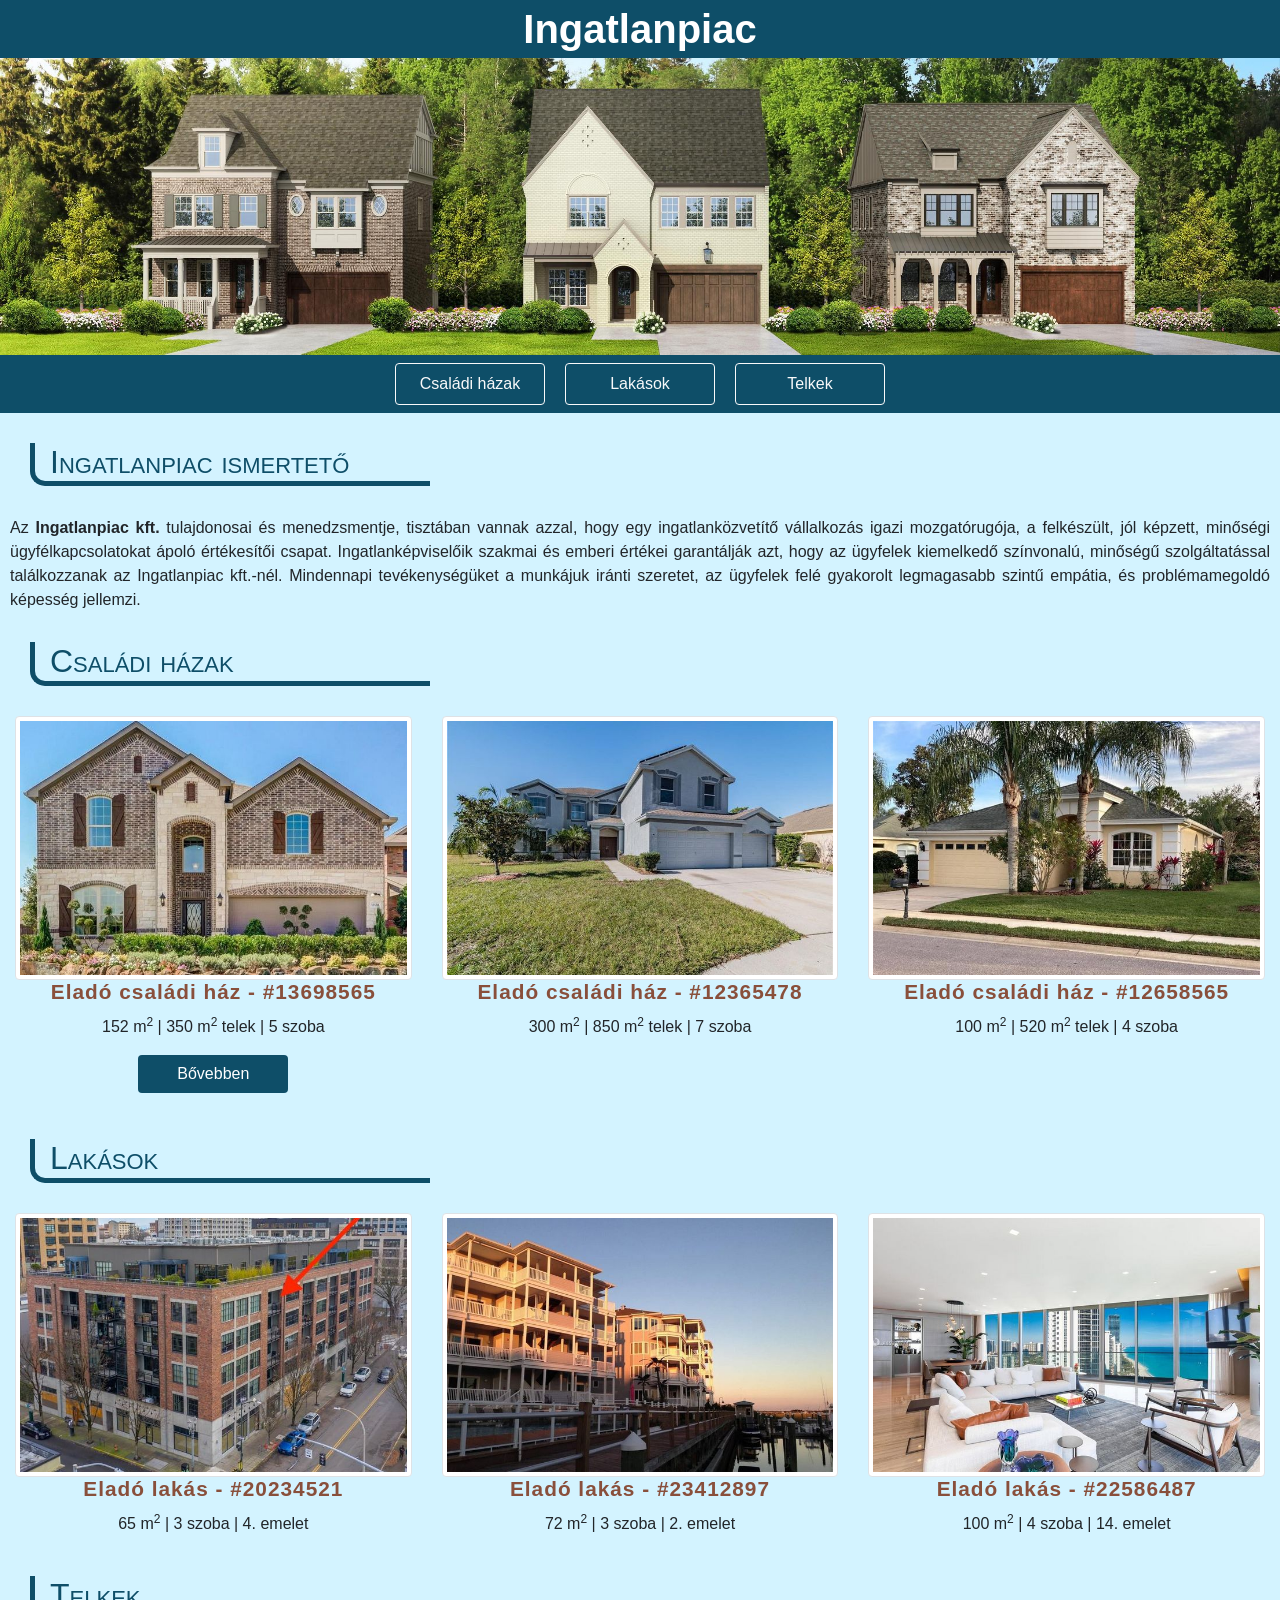
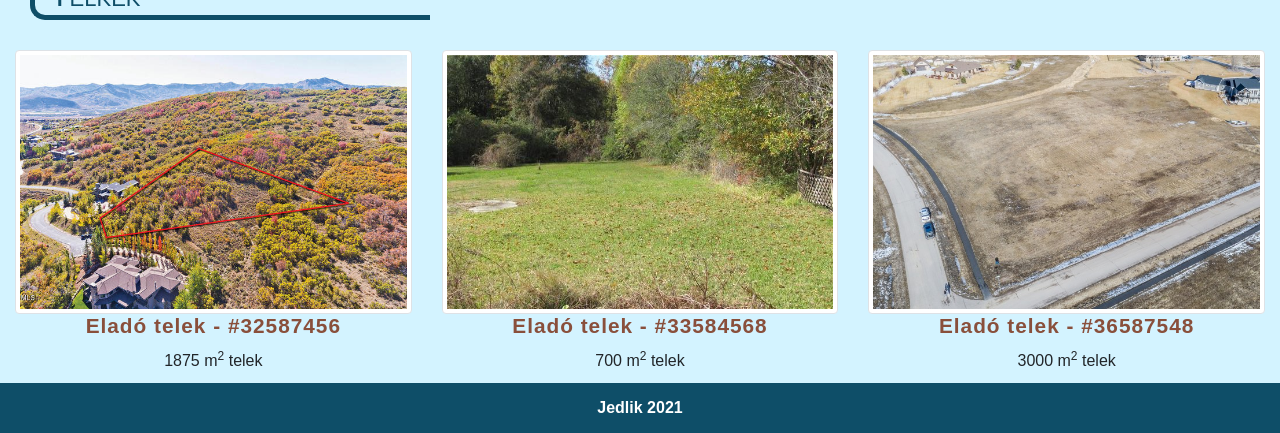
<file: 2024-06-07/html/index.html>
<!DOCTYPE html>
<html lang="hu">

<head>
    <meta charset="UTF-8">
    <meta name="viewport" content="width=device-width, initial-scale=1, shrink-to-fit=no">
    <link rel="stylesheet" href="bootstrap.min.css">
    <link rel="stylesheet" href="style.css">
    <title>Ingatlanpiac</title>
</head>

<body>
    <!--Fejléc-->
    <header>
        <h1>Ingatlanpiac</h1>
        <img src="kepek/header.jpg" alt="Ingatlanpiac" title="Ingatlanpiac">
    </header>

    <!--Menü-->
    <nav class="navbar navbar-expand-sm justify-content-center">
        <ul class="navbar-nav font-weight-bold">
            <li class="nav-item">
                <a class="nav-link btn btn-outline-light" href="#csaladi">Családi házak</a>
            </li>
            <li class="nav-item">
                <a class="nav-link btn btn-outline-light" href="#lakas">Lakások</a>
            </li>
            <li class="nav-item">
                <a class="nav-link btn btn-outline-light" href="#telek">Telkek</a>
            </li>
        </ul>
    </nav>

    <!--Ismertető-->
    <h2>Ingatlanpiac ismertető</h2>
    <p>Az <span style="font-weight: bold;">Ingatlanpiac kft.</span> tulajdonosai és menedzsmentje, tisztában vannak azzal, hogy egy ingatlanközvetítő vállalkozás igazi mozgatórugója, a felkészült, jól képzett, minőségi ügyfélkapcsolatokat ápoló értékesítői csapat. Ingatlanképviselőik szakmai és emberi értékei garantálják azt, hogy az ügyfelek kiemelkedő színvonalú, minőségű szolgáltatással találkozzanak az Ingatlanpiac kft.-nél. Mindennapi tevékenységüket a munkájuk iránti szeretet, az ügyfelek felé gyakorolt legmagasabb szintű empátia, és problémamegoldó képesség jellemzi.</p>

    <!--Családi házak-->
    <h2 id="csaladi">Családi házak</h2>
    <div class="row w-100 m-0">
        <div class="col-md-6 col-lg-4">
            <img src="kepek/haz01_1.jpg" alt="haz01" title="haz01" class="img-thumbnail">
            <h3>Eladó családi ház - #13698565</h3>
            <p class="text-center">152 m<sup>2</sup> | 350 m<sup>2</sup> telek | 5 szoba</p>
            <a href="haz01.html" class="btn gomb my-3 mx-auto d-block" target="_self">Bővebben</a>
        </div>
        <div class="col-md-6 col-lg-4">
            <img src="kepek/haz02_1.jpg" alt="haz02" title="haz02" class="img-thumbnail">
            <h3>Eladó családi ház - #12365478</h3>
            <p class="text-center">300 m<sup>2</sup> | 850 m<sup>2</sup> telek | 7 szoba</p>
        </div>
        <div class="col-md-6 col-lg-4">
            <img src="kepek/haz03_1.jpg" alt="haz03" title="haz03" class="img-thumbnail">
            <h3>Eladó családi ház - #12658565</h3>
            <p class="text-center">100 m<sup>2</sup> | 520 m<sup>2</sup> telek | 4 szoba</p>
        </div>
    </div>

    <!--Lakások-->
    <h2 id="lakas">Lakások</h2>
    <div class="row w-100 m-0">
        <div class="col-md-6 col-lg-4">
            <img src="kepek/lakas01.jpg" alt="lakas01" title="lakas01" class="img-thumbnail">
            <h3>Eladó lakás - #20234521</h3>
            <p class="text-center">65 m<sup>2</sup> | 3 szoba | 4. emelet</p>
        </div>
        <div class="col-md-6 col-lg-4">
            <img src="kepek/lakas02.jpg" alt="lakas02" title="lakas02" class="img-thumbnail">
            <h3>Eladó lakás - #23412897</h3>
            <p class="text-center">72 m<sup>2</sup> | 3 szoba | 2. emelet</p>
        </div>
        <div class="col-md-6 col-lg-4">
            <img src="kepek/lakas03.jpg" alt="lakas03" title="lakas03" class="img-thumbnail">
            <h3>Eladó lakás - #22586487</h3>
            <p class="text-center">100 m<sup>2</sup> | 4 szoba | 14. emelet</p>
        </div>
    </div>

    <!--Telkek-->
    <h2 id="telek">Telkek</h2>
    <div class="row w-100 m-0">
        <div class="col-md-6 col-lg-4">
            <img src="kepek/telek01.jpg" alt="telek01" title="telek01" class="img-thumbnail">
            <h3>Eladó telek - #32587456</h3>
            <p class="text-center">1875 m<sup>2</sup> telek</p>
        </div>
        <div class="col-md-6 col-lg-4">
            <img src="kepek/telek02.jpg" alt="telek02" title="telek02" class="img-thumbnail">
            <h3>Eladó telek - #33584568</h3>
            <p class="text-center">700 m<sup>2</sup> telek</p>
        </div>
        <div class="col-md-6 col-lg-4">
            <img src="kepek/telek03.jpg" alt="telek03" title="telek03" class="img-thumbnail">
            <h3>Eladó telek - #36587548</h3>
            <p class="text-center">3000 m<sup>2</sup> telek</p>
        </div>
    </div>

    <!--Lábléc-->
    <div class="lablec text-center">
        <a href="https://www.jedlik.eu" target="_blank">Jedlik 2021</a>
    </div>

    <script src="jquery.min.js"></script>
    <script src="popper.min.js"></script>
    <script src="bootstrap.min.js"></script>
</body>

</html>
</file>
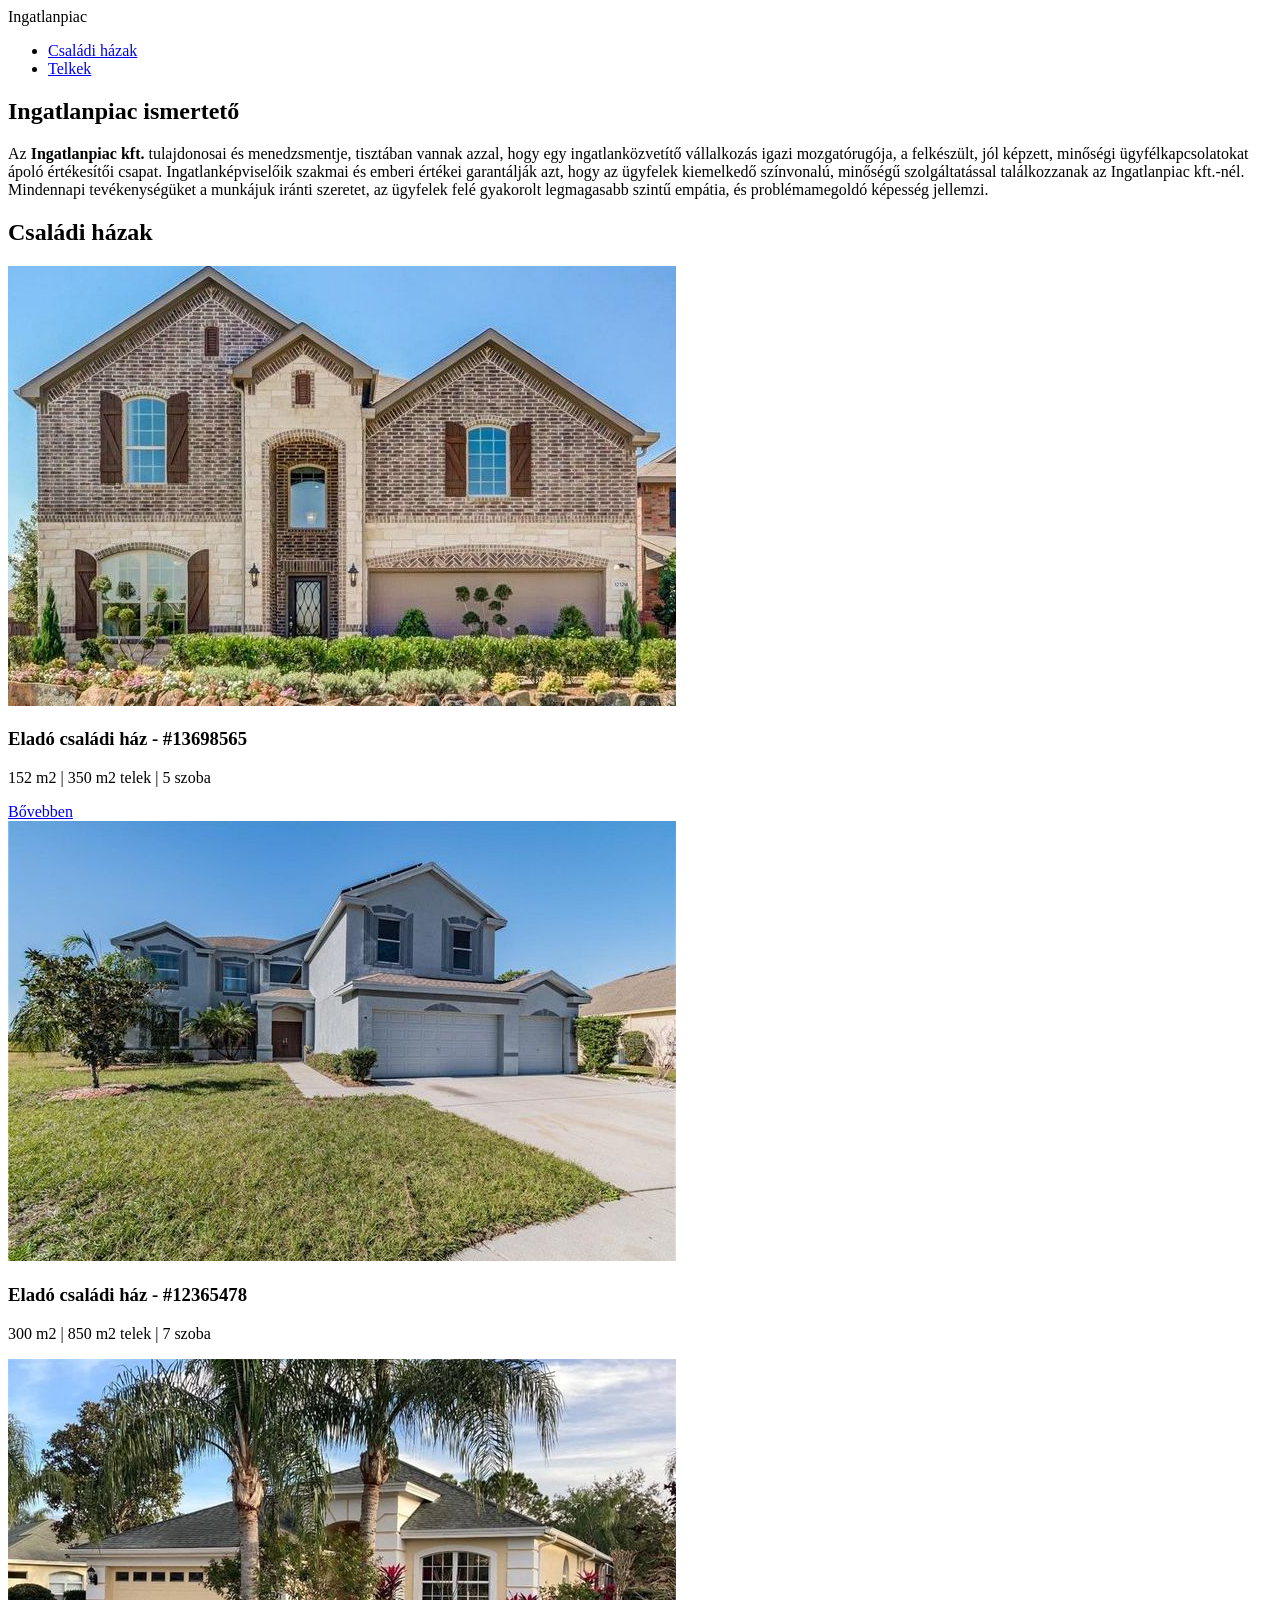
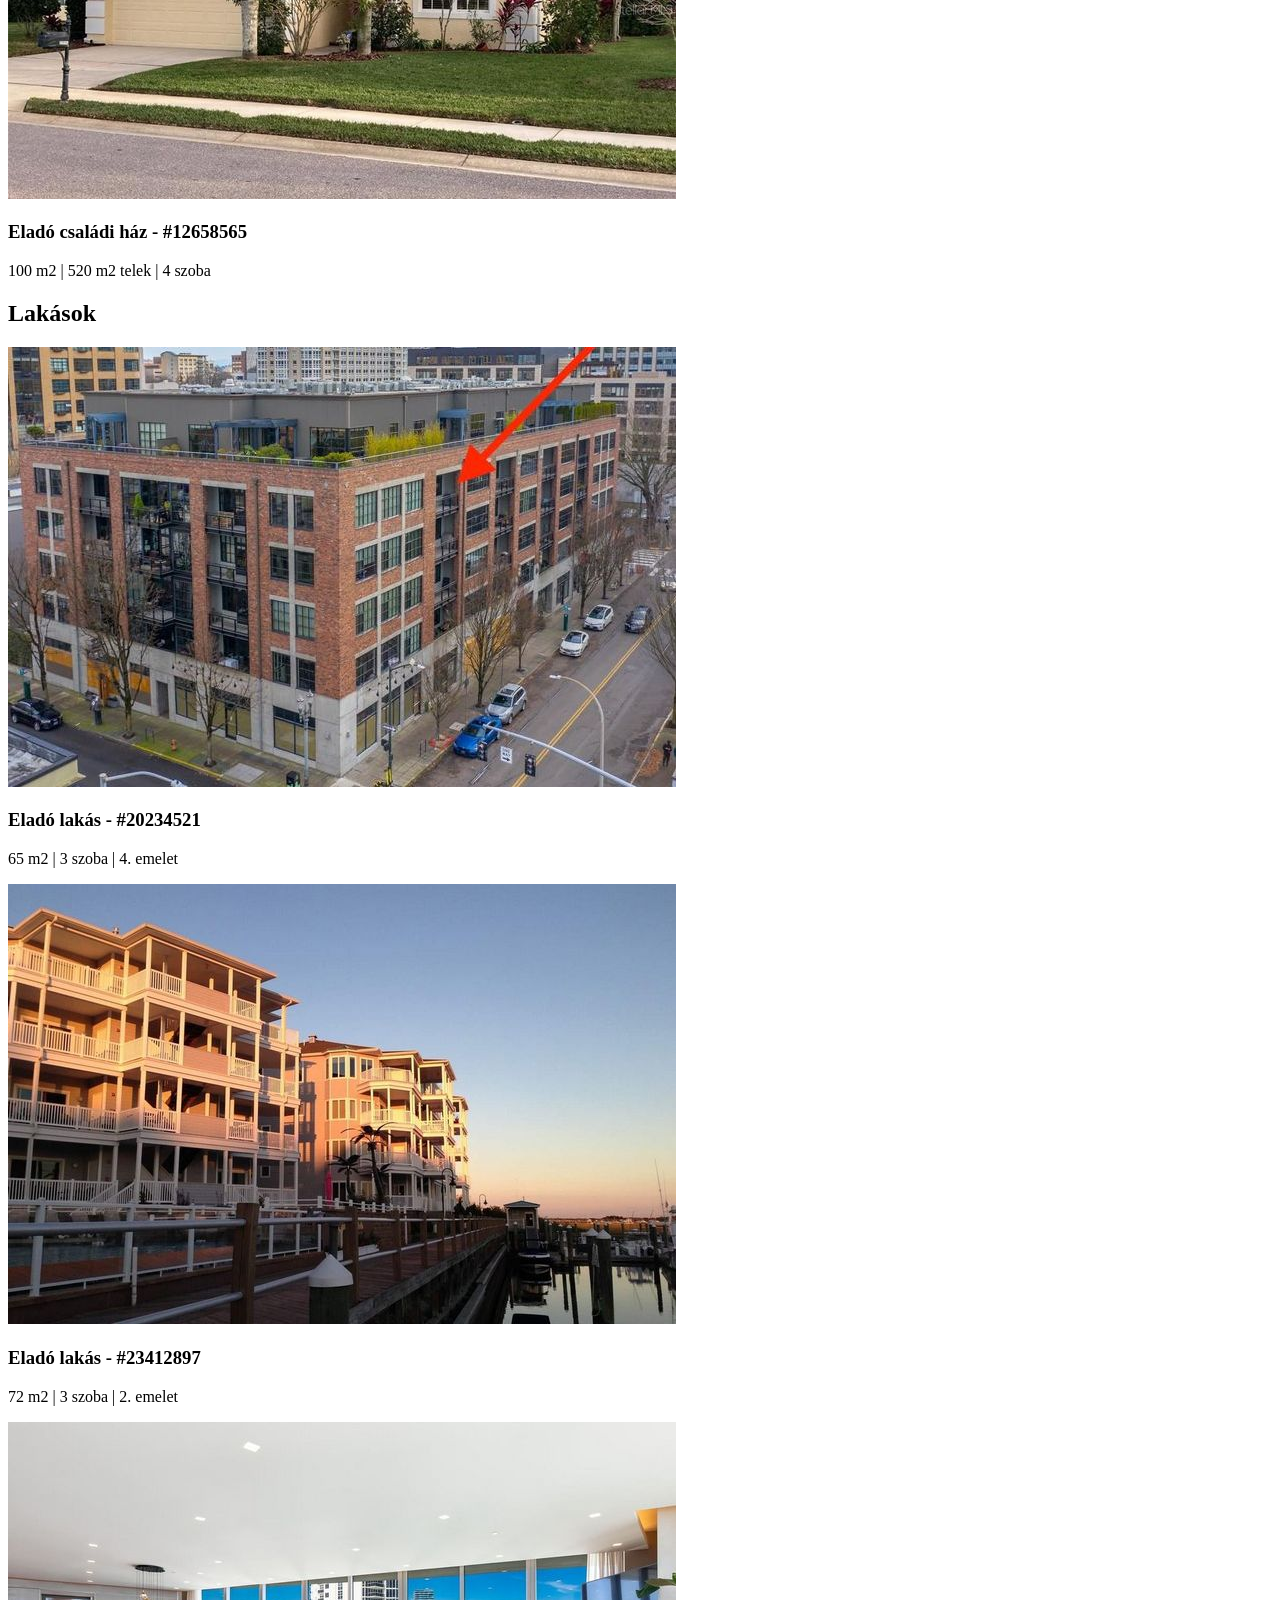
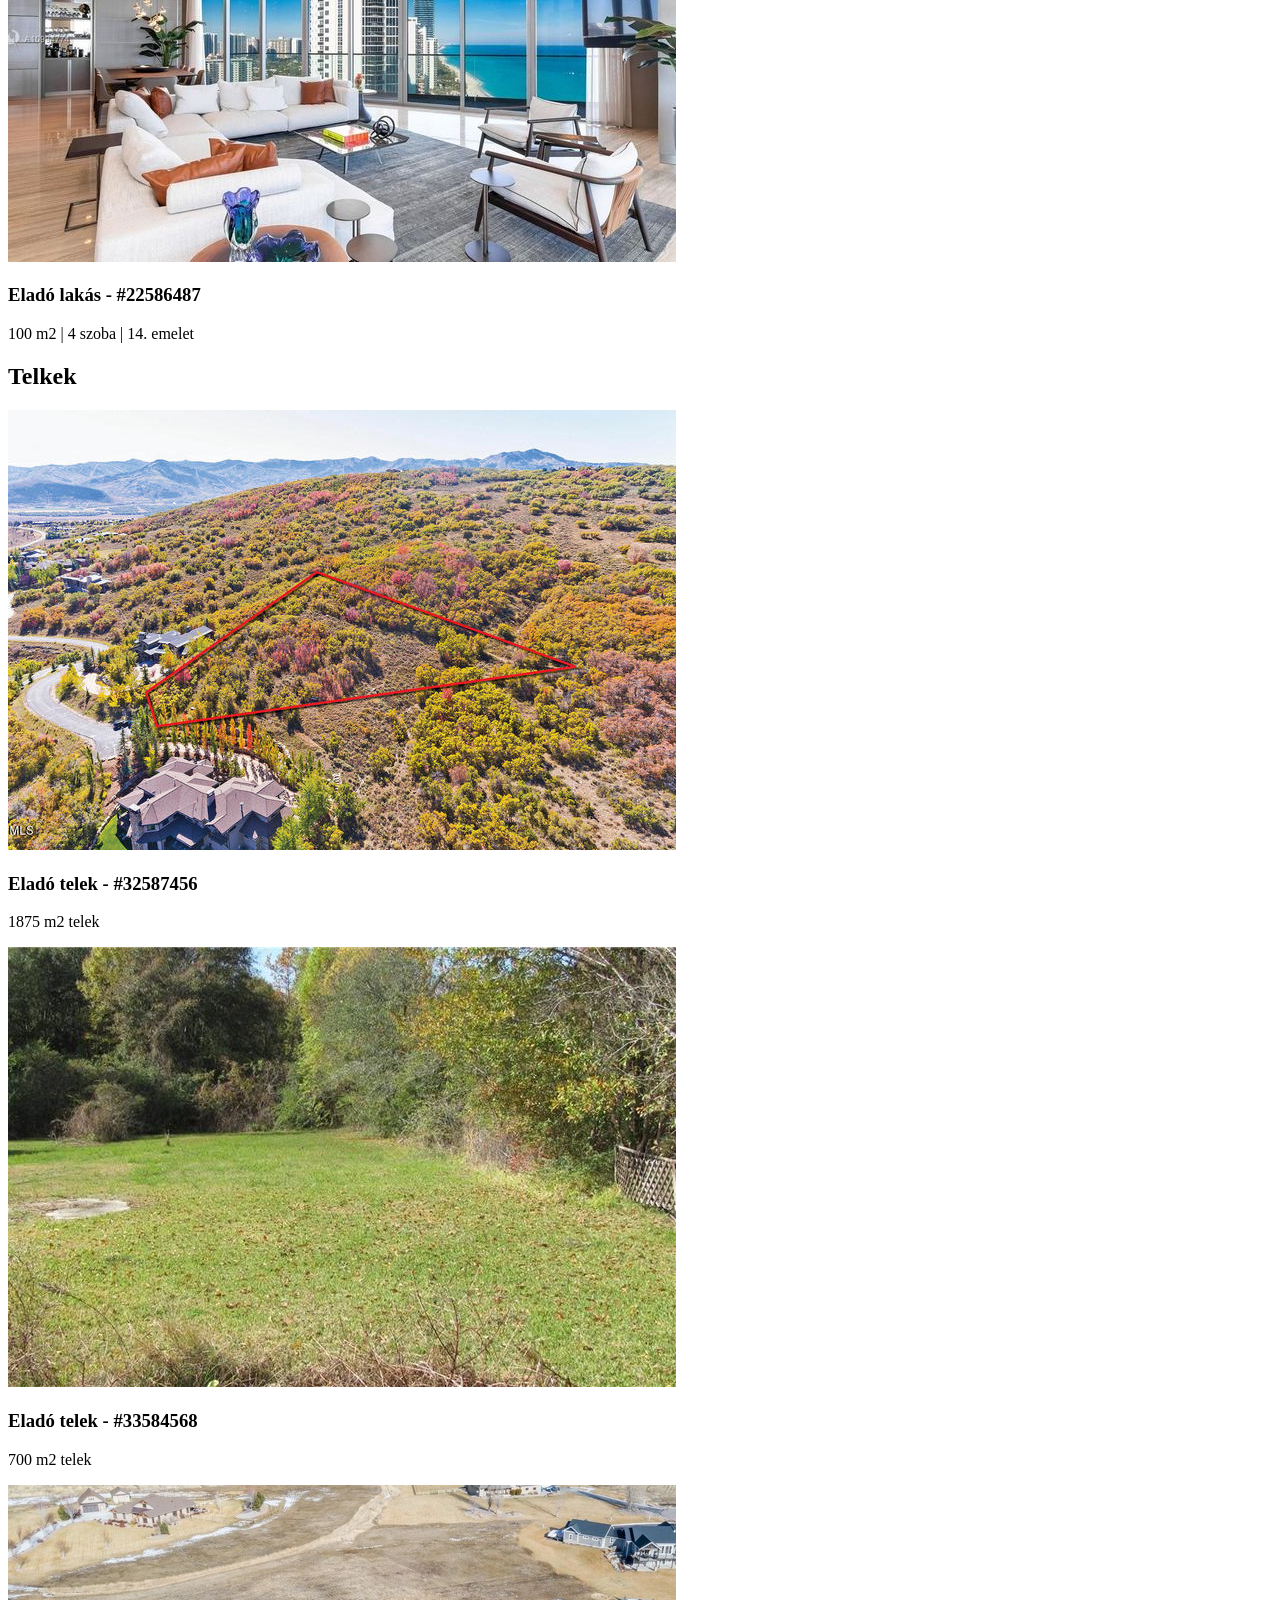
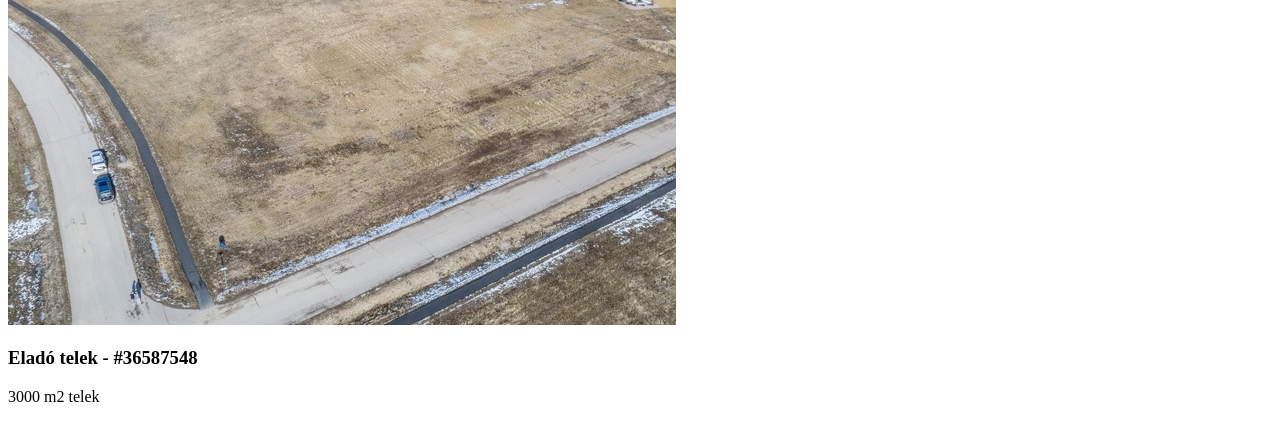
<file: 2024-06-07/források/2. feladat/index.html>
<!DOCTYPE html>
<html>

<head>
    <meta name="viewport" content="width=device-width, initial-scale=1, shrink-to-fit=no" />
</head>

<body>
    <!--Fejléc-->
    <header>
        Ingatlanpiac
    </header>

    <!--Menü-->
    <nav class="navbar navbar-expand-sm justify-content-center">
        <ul class="navbar-nav font-weight-bold">
            <li class="nav-item">
                <a class="nav-link btn btn-outline-light" href="#csaladi">Családi házak</a>
            </li>

            <li class="nav-item">
                <a class="nav-link btn btn-outline-light" href="#telek">Telkek</a>
            </li>
        </ul>
    </nav>

    <!--Ismertető-->
    <h2>Ingatlanpiac ismertető</h2>
    <p>Az <span style="font-weight: bold;">Ingatlanpiac kft.</span> tulajdonosai és menedzsmentje, tisztában vannak azzal, hogy egy ingatlanközvetítő vállalkozás igazi mozgatórugója, a felkészült, jól képzett, minőségi ügyfélkapcsolatokat ápoló értékesítői csapat. Ingatlanképviselőik szakmai és emberi értékei garantálják azt, hogy az ügyfelek kiemelkedő színvonalú, minőségű szolgáltatással találkozzanak az Ingatlanpiac kft.-nél. Mindennapi tevékenységüket a munkájuk iránti szeretet, az ügyfelek felé gyakorolt legmagasabb szintű empátia, és problémamegoldó képesség jellemzi.</p>

    <!--Családi házak-->
    <h2 id="csaladi">Családi házak</h2>
    <div class="row w-100 m-0">
        <div>
            <img src="kepek/haz01_1.jpg" alt="haz01" title="haz01" class="img-thumbnail">
            <h3>Eladó családi ház - #13698565</h3>
            <p class="text-center">152 m2 | 350 m2 telek | 5 szoba</p>
            <a href="#" class="btn gomb my-3 mx-auto d-block" target="_blank">Bővebben</a>
        </div>
        <div>
            <img src="kepek/haz02_1.jpg" alt="haz02" title="haz02" class="img-thumbnail">
            <h3>Eladó családi ház - #12365478</h3>
            <p class="text-center">300 m2 | 850 m2 telek | 7 szoba</p>
        </div>
        <div>
            <img src="kepek/haz03_1.jpg" alt="haz03" title="haz03" class="img-thumbnail">
            <h3>Eladó családi ház - #12658565</h3>
            <p class="text-center">100 m2 | 520 m2 telek | 4 szoba</p>
        </div>
    </div>

    <!--Lakások-->
    <h2 id="lakas">Lakások</h2>
    <div class="row w-100 m-0">
        <div>
            <img src="kepek/lakas01.jpg" alt="lakas01" title="lakas01" class="img-thumbnail">
            <h3>Eladó lakás - #20234521</h3>
            <p class="text-center">65 m2 | 3 szoba | 4. emelet</p>
        </div>
        <div>
            <img src="kepek/lakas02.jpg" alt="lakas02" title="lakas02" class="img-thumbnail">
            <h3>Eladó lakás - #23412897</h3>
            <p class="text-center">72 m2 | 3 szoba | 2. emelet</p>
        </div>
        <div>
            <img src="kepek/lakas03.jpg" alt="lakas03" title="lakas03" class="img-thumbnail">
            <h3>Eladó lakás - #22586487</h3>
            <p class="text-center">100 m2 | 4 szoba | 14. emelet</p>
        </div>
    </div>

    <!--Telkek-->
    <h2 id="telek">Telkek</h2>
    <div class="row w-100 m-0">
        <div>
            <img src="kepek/telek01.jpg" alt="telek01" title="telek01" class="img-thumbnail">
            <h3>Eladó telek - #32587456</h3>
            <p class="text-center">1875 m2 telek</p>
        </div>
        <div>
            <img src="kepek/telek02.jpg" alt="telek02" title="telek02" class="img-thumbnail">
            <h3>Eladó telek - #33584568</h3>
            <p class="text-center">700 m2 telek</p>
        </div>
        <div>
            <img src="kepek/telek03.jpg" alt="telek03" title="telek03" class="img-thumbnail">
            <h3>Eladó telek - #36587548</h3>
            <p class="text-center">3000 m2 telek</p>
        </div>
    </div>

    <!--Lábléc-->
    <div class="lablec text-center">
        
    </div>

    <script src="jquery.min.js"></script>
    <script src="popper.min.js"></script>
    <script src="bootstrap.min.js"></script>
</body>

</html>
</file>
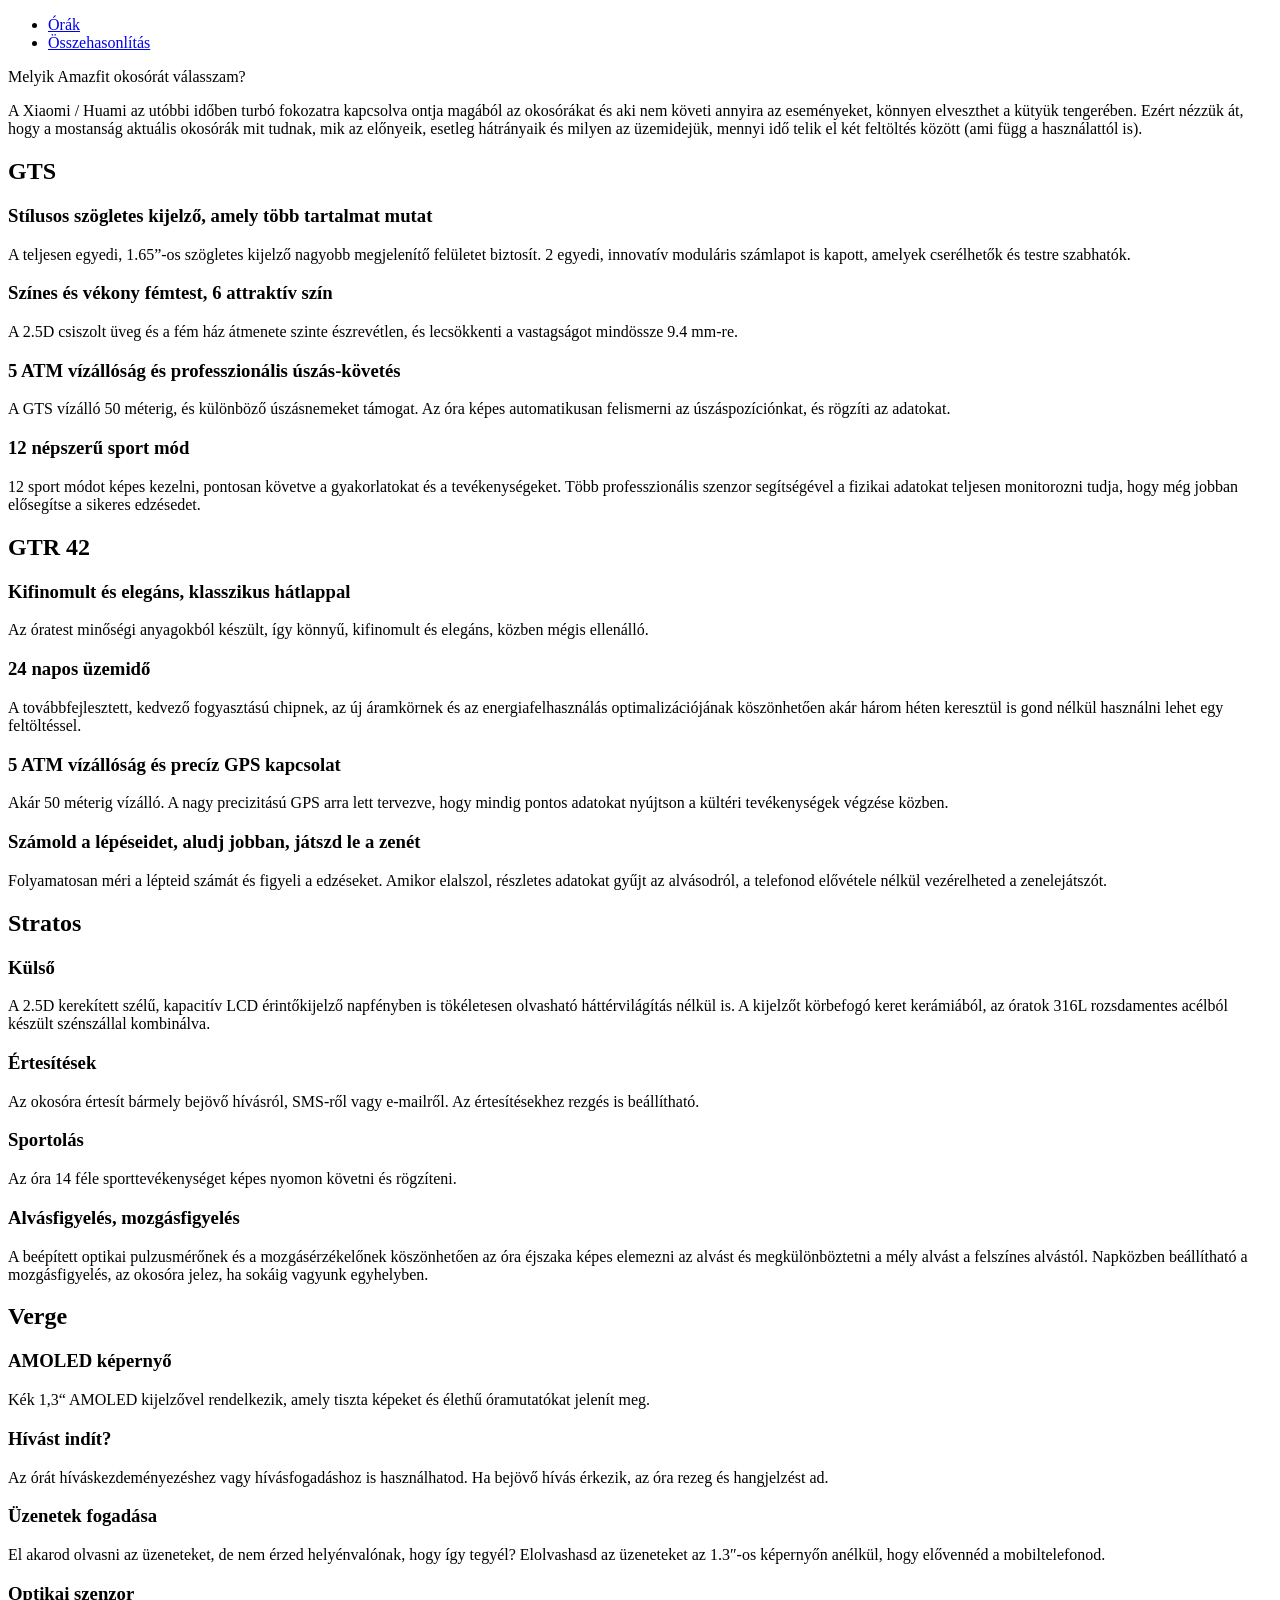
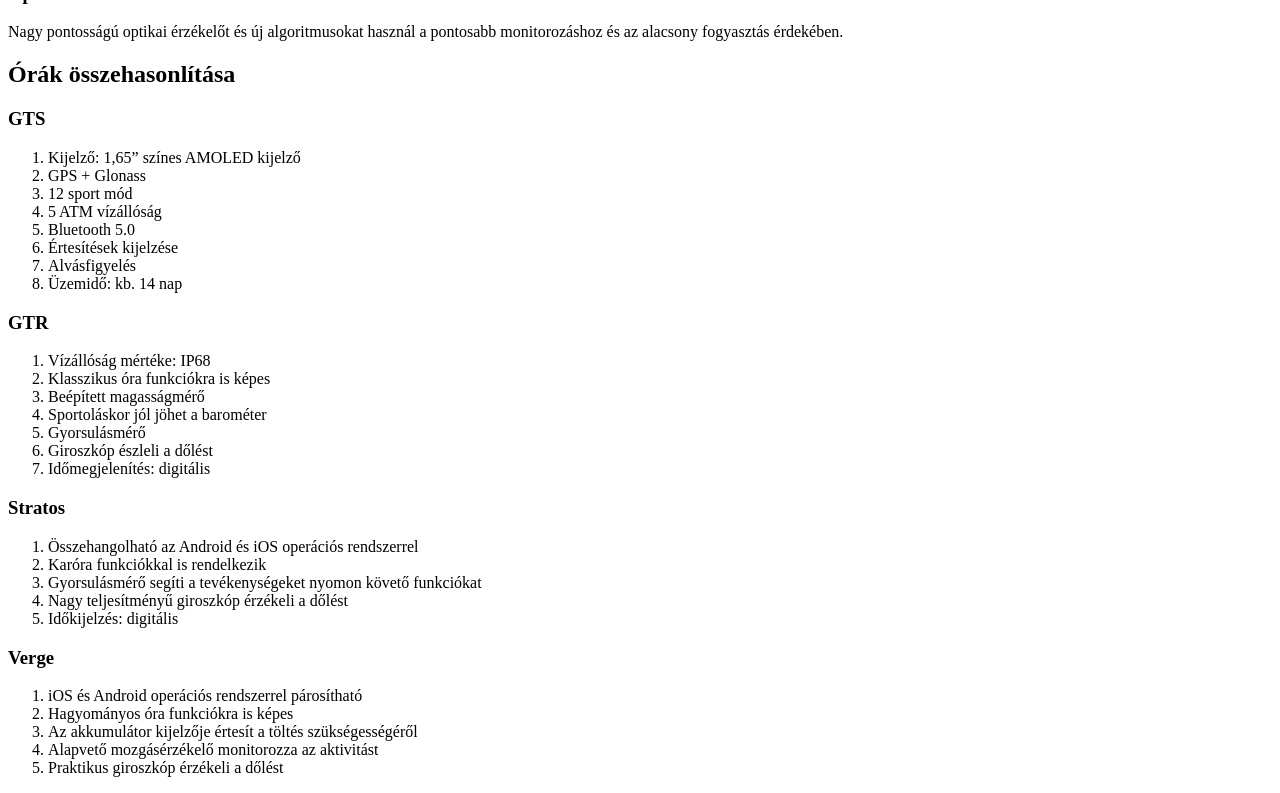
<file: 2024-06-10/források/2. feladat/index.html>
﻿<!DOCTYPE html>
<html>

<head>
    <meta name="viewport" content="width=device-width, initial-scale=1, shrink-to-fit=no">
    <script src="bootstrap/js/jquery-3.5.1.min.js"></script>
    <script src="bootstrap/js/bootstrap.min.js"></script>
</head>

<body>
    <header class="container h-100">
        <nav class="navbar navbar-expand-sm justify-content-center">
            <ul class="navbar-nav">
            
                <li class="nav-item">
                    <a class="nav-link text-light" href="#orak">Órák</a>
                </li>
            
                <li class="nav-item">
                    <a class="nav-link text-light" href="#hasonlitas">Összehasonlítás</a>
                </li>
            </ul>
        </nav>
    </header>


    <div class="container h-100">
		 <!--Amazfit órák --> 
		<article class="row">
            <div class="col-12">
                <p>Melyik Amazfit okosórát válasszam?</p>
                <p>
                    A Xiaomi / Huami az utóbbi időben turbó fokozatra kapcsolva ontja magából
                     az okosórákat és aki nem követi annyira az eseményeket, könnyen elveszthet a 
                     kütyük tengerében. Ezért nézzük át, hogy a mostanság aktuális okosórák mit 
                     tudnak, mik az előnyeik, esetleg hátrányaik és milyen az üzemidejük, 
                     mennyi idő telik el két feltöltés között (ami függ a használattól is).
                </p>
            </div>
        </article>
        
        <article class="row" id="orak">
            <div class="">
                <h2>GTS</h2>
                <h3>Stílusos szögletes kijelző, amely több tartalmat mutat</h3>
				<p>A teljesen egyedi, 1.65”-os szögletes kijelző nagyobb megjelenítő felületet biztosít. 2 egyedi, innovatív moduláris számlapot is kapott, amelyek cserélhetők és testre szabhatók.</p>
				<h3>Színes és vékony fémtest, 6 attraktív szín</h3>
				<p>A 2.5D csiszolt üveg és a fém ház átmenete szinte észrevétlen, és lecsökkenti a vastagságot mindössze 9.4 mm-re.</p>
				<h3>5 ATM vízállóság és professzionális úszás-követés</h3>
				<p>A GTS vízálló 50 méterig, és különböző úszásnemeket támogat. Az óra képes automatikusan felismerni az úszáspozíciónkat, és rögzíti az adatokat.</p>
				<h3>12 népszerű sport mód</h3>
				<p>12 sport módot képes kezelni, pontosan követve a gyakorlatokat és a tevékenységeket. Több professzionális szenzor segítségével a fizikai adatokat teljesen monitorozni tudja, hogy még jobban elősegítse a sikeres edzésedet.</p>
            </div>

            <div class="">
                <h2>GTR 42</h2>
                <h3>Kifinomult és elegáns, klasszikus hátlappal</h3>
				<p>Az óratest minőségi anyagokból készült, így könnyű, kifinomult és elegáns, közben mégis ellenálló.</p>
				<h3>24 napos üzemidő</h3>
				<p>A továbbfejlesztett, kedvező fogyasztású chipnek, az új áramkörnek és az energiafelhasználás optimalizációjának köszönhetően akár három héten keresztül is gond nélkül használni lehet egy feltöltéssel.</p>
				<h3>5 ATM vízállóság és precíz GPS kapcsolat</h3>
				<p>Akár 50 méterig vízálló. A nagy precizitású GPS arra lett tervezve, hogy mindig pontos adatokat nyújtson a kültéri tevékenységek végzése közben.</p>
				<h3>Számold a lépéseidet, aludj jobban, játszd le a zenét</h3>
				<p>Folyamatosan méri a lépteid számát és figyeli a edzéseket. Amikor elalszol, részletes adatokat gyűjt az alvásodról, a telefonod elővétele nélkül vezérelheted a zenelejátszót.</p>
            </div>
            
            <div class="">
                <h2>Stratos</h2>
                <h3>Külső</h3>
				<p>A 2.5D kerekített szélű, kapacitív LCD érintőkijelző napfényben is tökéletesen olvasható háttérvilágítás nélkül is. A kijelzőt körbefogó keret kerámiából, az óratok 316L rozsdamentes acélból készült szénszállal kombinálva.</p>
				<h3>Értesítések</h3>
				<p>Az okosóra értesít bármely bejövő hívásról, SMS-ről vagy e-mailről. Az értesítésekhez rezgés is beállítható.</p>
				<h3>Sportolás</h3>
				<p>Az óra 14 féle sporttevékenységet képes nyomon követni és rögzíteni. </p>
				<h3>Alvásfigyelés, mozgásfigyelés</h3>
				<p>A beépített optikai pulzusmérőnek és a mozgásérzékelőnek köszönhetően az óra éjszaka képes elemezni az alvást és megkülönböztetni a mély alvást a felszínes alvástól. Napközben beállítható a mozgásfigyelés, az okosóra jelez, ha sokáig vagyunk egyhelyben.</p>
            </div>

            <div class="">
                <h2>Verge</h2>
                <h3>AMOLED képernyő</h3>
				<p>Kék 1,3“ AMOLED kijelzővel rendelkezik, amely tiszta képeket és élethű óramutatókat jelenít meg.</p>
				<h3>Hívást indít?</h3>
				<p>Az órát híváskezdeményezéshez vagy hívásfogadáshoz is használhatod. Ha bejövő hívás érkezik, az óra rezeg és hangjelzést ad.</p>
				<h3>Üzenetek fogadása</h3>
				<p>El akarod olvasni az üzeneteket, de nem érzed helyénvalónak, hogy így tegyél? Elolvashasd az üzeneteket az 1.3″-os képernyőn anélkül, hogy elővennéd a mobiltelefonod.</p>
				<h3>Optikai szenzor</h3>
				<p>Nagy pontosságú optikai érzékelőt és új algoritmusokat használ a pontosabb monitorozáshoz és az alacsony fogyasztás érdekében.</p>
            </div>
        </article>
  
        <!-- Összehasonlítás -->
		<section id="hasonlitas">
			<h2>Órák összehasonlítása</h2>

			<div class="row">
				<div class="col-lg-3 p-2">
					<div class="p-3 bg-light h-100">
						<h3>GTS</h3>
						<ol>
							<li>Kijelző: 1,65” színes AMOLED kijelző</li>
							<li>GPS + Glonass</li>
							<li>12 sport mód</li>
							<li>5 ATM vízállóság</li>
							<li>Bluetooth 5.0</li>
							<li>Értesítések kijelzése</li>
							<li>Alvásfigyelés</li>
							<li>Üzemidő: kb. 14 nap</li>
						</ol>
					</div>
				</div>
				<div class="col-lg-3 p-2">
					<div class="p-3 bg-light h-100">
						<h3>GTR</h3>
						<ol>
							<li>Vízállóság mértéke: IP68</li>
							<li>Klasszikus óra funkciókra is képes</li>
							<li>Beépített magasságmérő</li>
							<li>Sportoláskor jól jöhet a barométer</li>
							<li>Gyorsulásmérő</li>
							<li>Giroszkóp észleli a dőlést</li>
							<li>Időmegjelenítés: digitális</li>
						</ol>
					</div>
				</div>
				<div class="col-lg-3 p-2">
					<div class="p-3 bg-light h-100">
						<h3>Stratos</h3>
						<ol>
							<li>Összehangolható az Android és iOS operációs rendszerrel</li>
							<li>Karóra funkciókkal is rendelkezik</li>
							<li>Gyorsulásmérő segíti a tevékenységeket nyomon követő funkciókat</li>
							<li>Nagy teljesítményű giroszkóp érzékeli a dőlést</li>
							<li>Időkijelzés: digitális</li>
						</ol>
					</div>
				</div>
				<div class="col-lg-3 p-2">
					<div class="p-3 bg-light h-100">
						<h3>Verge</h3>
						<ol>
							<li>iOS és Android operációs rendszerrel párosítható</li>
							<li>Hagyományos óra funkciókra is képes</li>
							<li>Az akkumulátor kijelzője értesít a töltés szükségességéről</li>
							<li>Alapvető mozgásérzékelő monitorozza az aktivitást</li>
							<li>Praktikus giroszkóp érzékeli a dőlést</li>
						</ol>
					</div>
				</div>
			</div>
        </section>
    </div>
    <!--Lábléc-->
    
</body>

</html>
</file>
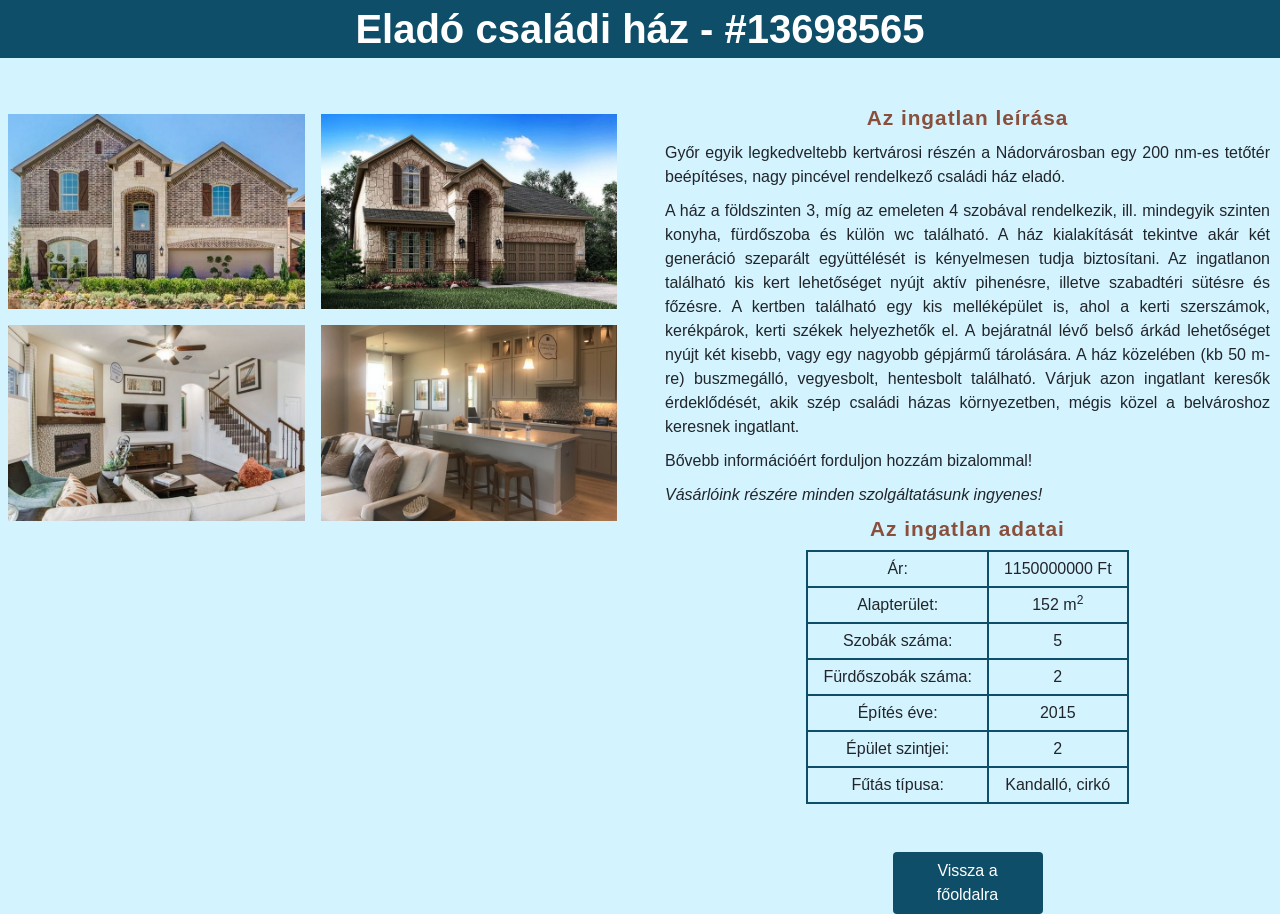
<file: 2024-06-07/html/haz01.html>
﻿<!DOCTYPE html>
<html lang="hu">

<head>
  <meta charset="UTF-8">
  <meta name="viewport" content="width=device-width, initial-scale=1">
  <link rel="stylesheet" href="bootstrap.min.css">
  <link rel="stylesheet" href="style.css">
  <title>Ingatlanpiac</title>
</head>

<body>
  <header>
    <h1>Eladó családi ház - #13698565</h1>
  </header>

  <div class="row mt-5">
    <div class="col-lg-6">
      <img src="kepek/haz01_1.jpg" alt="1. kép" title="1. kép" class="rounded w-50 mx-auto p-2 float-left">
      <img src="kepek/haz01_2.jpg" alt="2. kép" title="2. kép" class="rounded w-50 mx-auto p-2 float-left">
      <img src="kepek/haz01_3.jpg" alt="3. kép" title="3. kép" class="rounded w-50 mx-auto p-2 float-left">
      <img src="kepek/haz01_4.jpg" alt="4. kép" title="4. kép" class="rounded w-50 mx-auto p-2 float-left">
      
    </div>

    <div class="col-lg-6">
      <h3>Az ingatlan leírása</h3>
      <p>Győr egyik legkedveltebb kertvárosi részén a Nádorvárosban egy 200 nm-es tetőtér beépítéses, nagy pincével rendelkező családi ház eladó.</p>
      <p>A ház a földszinten 3, míg az emeleten 4 szobával rendelkezik, ill. mindegyik szinten konyha, fürdőszoba és külön wc található. A ház kialakítását tekintve akár két generáció szeparált együttélését is kényelmesen tudja biztosítani. Az ingatlanon található kis kert lehetőséget nyújt aktív pihenésre, illetve szabadtéri sütésre és főzésre. A kertben található egy kis melléképület is, ahol a kerti szerszámok, kerékpárok, kerti székek helyezhetők el. A bejáratnál lévő belső árkád lehetőséget nyújt két kisebb, vagy egy nagyobb gépjármű tárolására. A ház közelében (kb 50 m-re) buszmegálló, vegyesbolt, hentesbolt található. Várjuk azon ingatlant keresők érdeklődését, akik szép családi házas környezetben, mégis közel a belvároshoz keresnek ingatlant.</p>
      <p>Bővebb információért forduljon hozzám bizalommal!</p>
      <p class="font-italic">Vásárlóink részére minden szolgáltatásunk ingyenes!</p>
      <h3>Az ingatlan adatai</h3>
      <!--táblázat-->

      <table class="table-stripped m-auto">
        <tr>
          <td>Ár:</td>
          <td>1150000000 Ft</td>
        </tr>
        <tr>
          <td>Alapterület:</td>
          <td>152 m<sup>2</sup></td>
        </tr>
        <tr>
          <td>Szobák száma:</td>
          <td>5</td>
        </tr>
        <tr>
          <td>Fürdőszobák száma:</td>
          <td>2</td>
        </tr>
        <tr>
          <td>Építés éve:</td>
          <td>2015</td>
        </tr>
        <tr>
          <td>Épület szintjei:</td>
          <td>2</td>
        </tr>
        <tr>
          <td>Fűtás típusa:</td>
          <td>Kandalló, cirkó</td>
        </tr>
      </table>

      <a href="index.html" class="btn gomb mt-5 mx-auto d-block">Vissza a főoldalra</a>
    </div>
  </div>
  <script src="jquery.min.js"></script>
  <script src="popper.min.js"></script>
  <script src="bootstrap.min.js"></script>
</body>
</html>
</file>
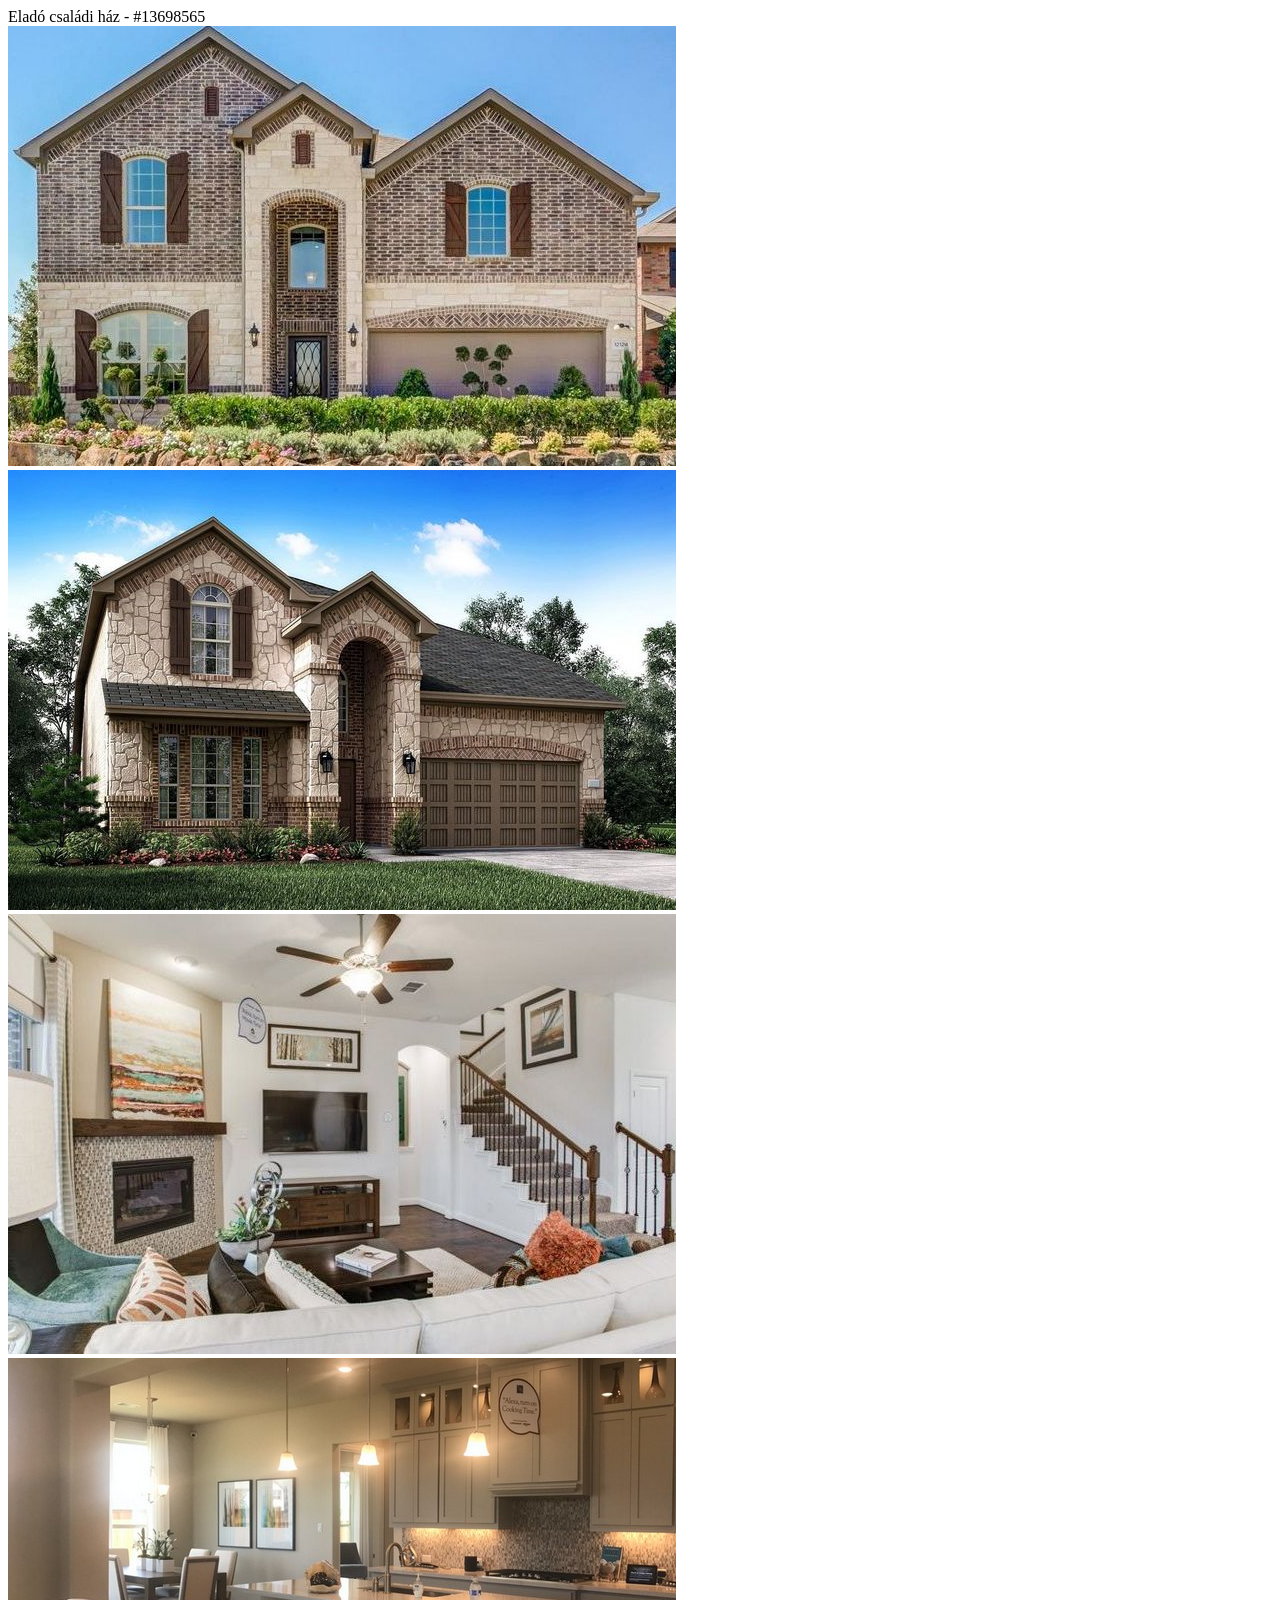
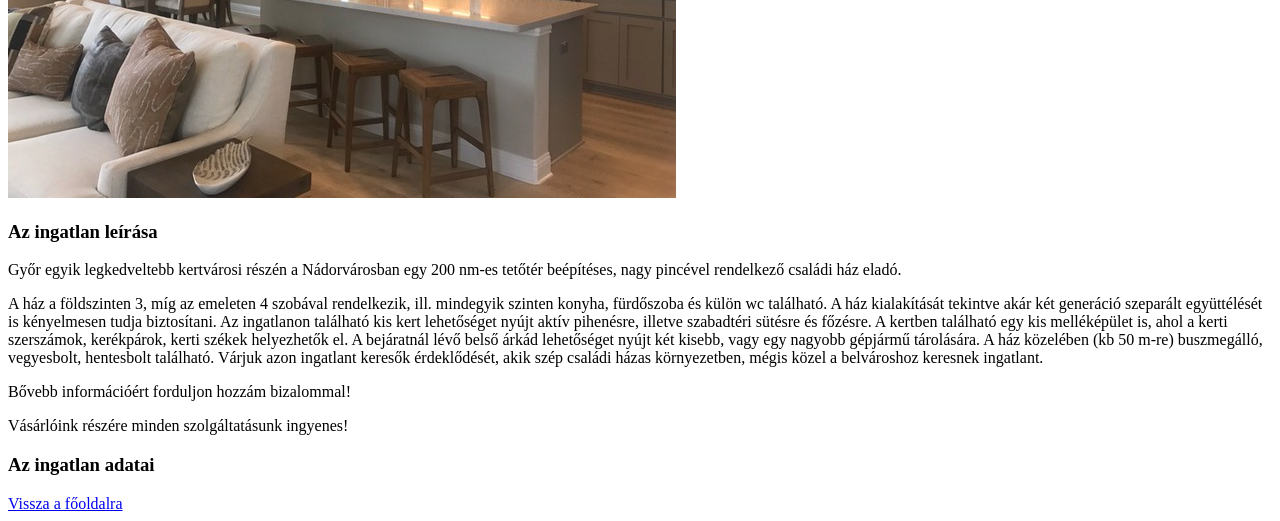
<file: 2024-06-07/források/2. feladat/haz01.html>
﻿<!DOCTYPE html>
<html>

<head>
  <meta name="viewport" content="width=device-width, initial-scale=1">
</head>

<body>
  <header>
    Eladó családi ház - #13698565
  </header>

  <div class="row mt-5">
    <div class="col-lg-4">
      <img src="kepek/haz01_1.jpg" alt="1. kép" title="1. kép" class="rounded w-50 mx-auto p-2">
      <img src="kepek/haz01_2.jpg" alt="2. kép" title="2. kép" class="rounded w-50 mx-auto p-2">
      <img src="kepek/haz01_3.jpg" alt="3. kép" title="3. kép" class="rounded w-50 mx-auto p-2">
      <img src="kepek/haz01_4.jpg" alt="4. kép" title="4. kép" class="rounded w-50 mx-auto p-2">
      
    </div>

    <div class="col-lg-8">
      <h3>Az ingatlan leírása</h3>
      <p>Győr egyik legkedveltebb kertvárosi részén a Nádorvárosban egy 200 nm-es tetőtér beépítéses, nagy pincével rendelkező családi ház eladó.</p>
      <p>A ház a földszinten 3, míg az emeleten 4 szobával rendelkezik, ill. mindegyik szinten konyha, fürdőszoba és külön wc található. A ház kialakítását tekintve akár két generáció szeparált együttélését is kényelmesen tudja biztosítani. Az ingatlanon található kis kert lehetőséget nyújt aktív pihenésre, illetve szabadtéri sütésre és főzésre. A kertben található egy kis melléképület is, ahol a kerti szerszámok, kerékpárok, kerti székek helyezhetők el. A bejáratnál lévő belső árkád lehetőséget nyújt két kisebb, vagy egy nagyobb gépjármű tárolására. A ház közelében (kb 50 m-re) buszmegálló, vegyesbolt, hentesbolt található. Várjuk azon ingatlant keresők érdeklődését, akik szép családi házas környezetben, mégis közel a belvároshoz keresnek ingatlant.</p>
      <p>Bővebb információért forduljon hozzám bizalommal!</p>
      <p>Vásárlóink részére minden szolgáltatásunk ingyenes!</p>
      <h3>Az ingatlan adatai</h3>
      <!--táblázat-->

      <a href="index.html" class="btn gomb mt-5 mx-auto d-block">Vissza a főoldalra</a>
    </div>
  </div>
  </div>
  <script src="jquery.min.js"></script>
  <script src="popper.min.js"></script>
  <script src="bootstrap.min.js"></script>
</body>
</html>
</file>
<file: 2024-06-07/html/style.css>
h1 {
  background-color: rgb(14, 78, 104);
  margin: 0;
  padding: 5px;
  font-weight: bold;
  color: white;
  text-align: center;
}
.navbar {
  background-color: rgb(14, 78, 104);
}

.btn {
  min-width: 150px;
  max-width: 150px;
  margin: 0 10px;
}

h2 {
  max-width: 400px;
  margin: 30px 0 30px 30px;
  padding-left: 15px;
  color: rgb(14, 78, 104);

  font-variant: small-caps;
  /* border: 0px 0px 5px 5px;
  border-style: solid;
  border-color: rgb(14, 78, 104); */
  border-left: 5px solid rgb(14, 78, 104);
  border-bottom: 5px solid rgb(14, 78, 104);
  border-bottom-left-radius: 15px;
}

h3 {
  text-align: center;
  font-size: 130%;
  letter-spacing: 1px;
  font-weight: bold;
  color: #894f3b;
}

p {
  margin: 10px;
}

.gomb {
  background-color: rgb(14, 78, 104);
  color: white;
}
.gomb:hover {
  border: 1px solid rgb(14, 78, 104);
  border-radius: 0.25rem;
  background-color: white;
  color: rgb(14, 78, 104);
}

.lablec {
  background-color: rgb(14, 78, 104);
}

.lablec a {
  margin: auto;
  line-height: 50px;

  color: white;
  font-weight: bold;
}

td {
  text-align: center;
  vertical-align: middle;
  padding: 5px 15px;
}

header img{
  width: 100%;
}

.lablec a:hover{
  color: red;
  text-decoration: none;
}

table td{
  /* border: 2px dotted rgb(14, 78, 104); */
  border: 2px solid rgb(14, 78, 104);
}

body{
  background-color: #d3f3ff;
}

p{
  text-align: justify;
}
</file>
